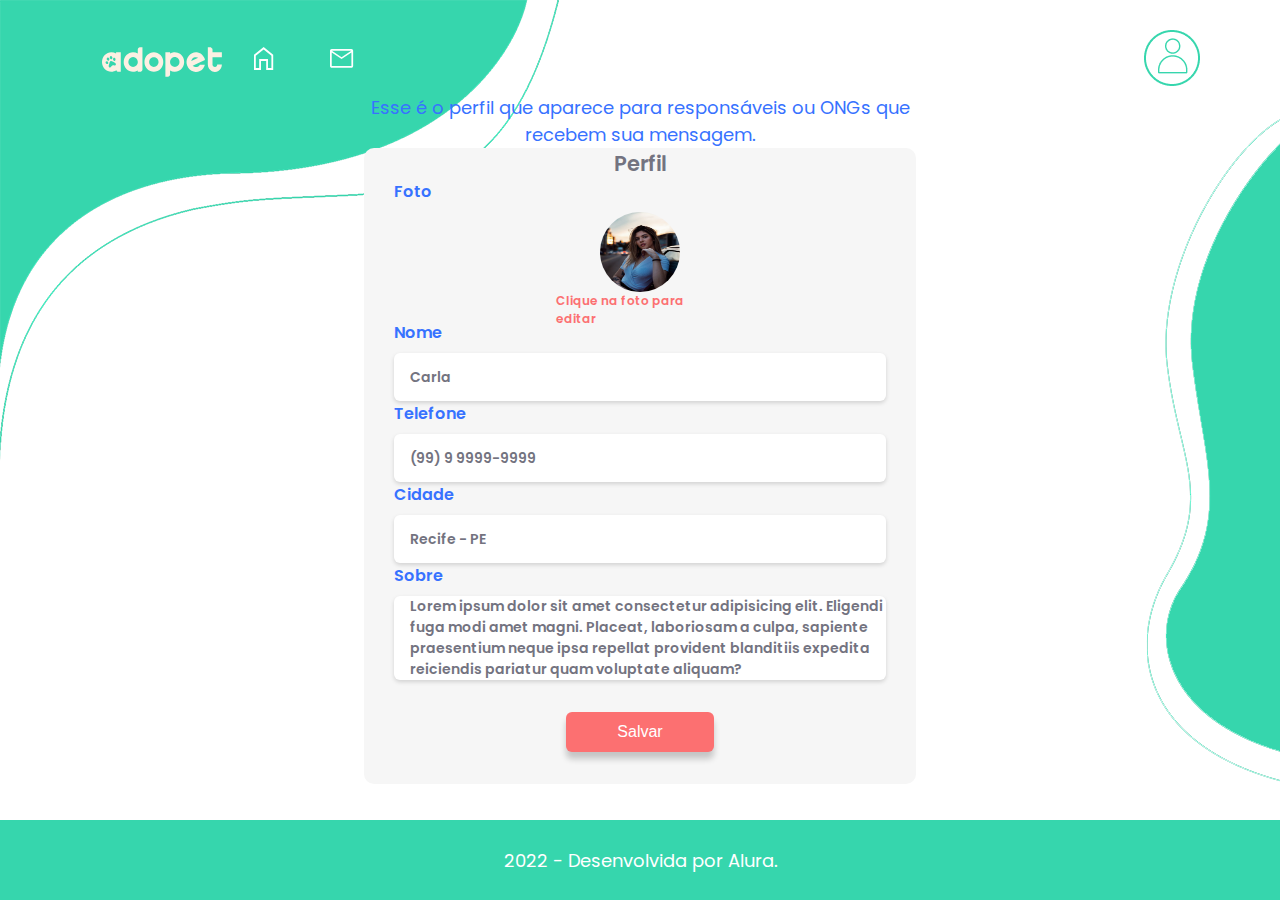
<file: html/perfil.html>
<!DOCTYPE html>
<html lang="en">
<head>
    <meta charset="UTF-8">
    <meta http-equiv="X-UA-Compatible" content="IE=edge">
    <meta name="viewport" content="width=device-width, initial-scale=1.0">
    <link rel="stylesheet" href="../css/perfil.css">
    <link rel="shortcut icon" href="../favicon.ico" type="image/x-icon">
    <title>Adopet - Perfil</title>
</head>
<body>

    <header>
        <div class="headerContainer">
            <svg width="120" height="64" viewBox="0 0 260 64" fill="none" xmlns="http://www.w3.org/2000/svg">
                <path d="M82.0979 0H87.657V47.9496C87.6636 48.6511 87.5349 49.3467 87.2785 49.995C87.0221 50.6433 86.6433 51.2309 86.1647 51.7227C85.7078 52.2329 85.1544 52.6382 84.5396 52.9128C83.9249 53.1874 83.2622 53.3253 82.5937 53.3177H77.5256V50.2673C74.4459 52.2105 70.9198 53.2441 67.3227 53.2579C64.6474 53.2989 61.9926 52.7663 59.5219 51.693C57.0512 50.6197 54.8171 49.0285 52.9575 47.0175C51.0629 45.0444 49.5602 42.6991 48.5358 40.1166C47.5114 37.5342 46.9854 34.7654 46.9883 31.9697C46.9895 29.1798 47.5166 26.4175 48.5393 23.8406C49.562 21.2637 51.0603 18.9227 52.9486 16.9513C54.837 14.9799 57.0783 13.4168 59.5447 12.3513C62.011 11.2858 64.654 10.7387 67.3227 10.7413C70.9092 10.7479 74.4299 11.7489 77.5256 13.6422V4.78499C77.5256 3.51679 78.0072 2.30047 78.8645 1.40325C79.7218 0.506035 80.8848 0.00132104 82.0979 0ZM77.5256 32.2887V31.6357C77.4918 29.8009 76.988 28.0091 76.0667 26.447C75.163 24.8977 73.8983 23.6132 72.3908 22.7137C70.8365 21.8027 69.0834 21.3271 67.3016 21.3333C65.5197 21.3394 63.7697 21.8269 62.2212 22.7486C60.6812 23.6832 59.401 25.0215 58.5071 26.6314C57.3729 28.6605 56.9144 31.0255 57.2034 33.3562C57.4925 35.6868 58.5127 37.8514 60.1043 39.511C61.9918 41.5113 64.5619 42.646 67.2495 42.6657C69.9371 42.6853 72.5221 41.5882 74.4361 39.6157C75.3873 38.6673 76.1499 37.5318 76.6801 36.2744C77.2102 35.017 77.4976 33.6625 77.5256 32.2887Z" fill="#FCF0E3"/>
                <path d="M97.9129 16.9821C101.732 12.9929 106.907 10.7487 112.306 10.7412C117.705 10.7338 122.886 12.9636 126.715 16.9422C128.647 18.8826 130.176 21.2175 131.209 23.8018C132.241 26.3861 132.755 29.1647 132.717 31.9651C132.758 34.7673 132.25 37.5486 131.223 40.1375C130.197 42.7263 128.674 45.0679 126.748 47.0179C124.858 48.9959 122.613 50.5651 120.142 51.6357C117.671 52.7063 115.022 53.2573 112.347 53.2573C109.672 53.2573 107.024 52.7063 104.553 51.6357C102.082 50.5651 99.8369 48.9959 97.9463 47.0179C96.0199 45.0686 94.4963 42.7272 93.4696 40.1381C92.4429 37.5491 91.935 34.7675 91.9771 31.9651C91.9268 29.175 92.428 26.4042 93.4494 23.826C94.4708 21.2478 95.9903 18.9179 97.9129 16.9821ZM105.126 39.5463C106.068 40.5378 107.189 41.324 108.423 41.8594C109.658 42.3949 110.982 42.6689 112.318 42.6657C113.655 42.6624 114.978 42.382 116.21 41.8405C117.442 41.2991 118.559 40.5074 119.496 39.5114C120.457 38.5305 121.217 37.3558 121.73 36.0586C122.243 34.7614 122.498 33.3687 122.481 31.9651C122.423 29.1859 121.327 26.5409 119.427 24.5966C117.526 22.6524 114.973 21.5636 112.314 21.5636C109.655 21.5636 107.102 22.6524 105.201 24.5966C103.301 26.5409 102.204 29.1859 102.147 31.9651C102.132 33.3748 102.391 34.7729 102.906 36.0757C103.421 37.3784 104.183 38.5589 105.146 39.5463H105.126Z" fill="#FCF0E3"/>
                <path d="M177.605 27.6477C178.255 30.8508 178.172 34.1693 177.361 37.3323C176.624 40.3496 175.262 43.1607 173.371 45.5665C171.478 47.9239 169.124 49.8293 166.467 51.154C163.485 52.6708 160.189 53.3855 156.876 53.2332C153.563 53.0809 150.339 52.0664 147.496 50.2817V58.6255C147.504 59.3272 147.376 60.0232 147.119 60.6717C146.863 61.3202 146.483 61.9076 146.004 62.3987C145.537 62.9158 144.972 63.3252 144.344 63.6007C143.717 63.8762 143.042 64.0118 142.361 63.9987H137.351V10.666H147.496V13.6566C149.937 12.0974 152.676 11.1201 155.519 10.7945C158.363 10.4688 161.239 10.8028 163.945 11.7725C167.381 12.9079 170.462 14.9874 172.865 17.7937C175.29 20.5541 176.931 23.9665 177.605 27.6477ZM150.467 39.5454C151.899 41.0311 153.72 42.0404 155.7 42.446C157.681 42.8516 159.731 42.6355 161.594 41.8248C163.457 41.0142 165.049 39.6452 166.169 37.8905C167.289 36.1357 167.887 34.0737 167.888 31.9642C167.888 29.1353 166.813 26.4222 164.9 24.4218C162.986 22.4215 160.391 21.2977 157.685 21.2977C154.979 21.2977 152.384 22.4215 150.47 24.4218C148.557 26.4222 147.482 29.1353 147.482 31.9642C147.466 33.3728 147.722 34.7703 148.235 36.073C148.748 37.3757 149.507 38.5567 150.467 39.5454Z" fill="#FCF0E3"/>
                <path d="M249.646 37.5869H259.711C259.733 40.3979 259.039 43.1644 257.699 45.6017C256.383 48.0174 254.463 50.0128 252.144 51.3736C249.823 52.7638 247.191 53.4893 244.516 53.477C242.792 53.4838 241.079 53.189 239.448 52.6048C236.476 51.5117 233.903 49.4785 232.087 46.7873C230.27 44.0961 229.3 40.8805 229.312 37.5869V0.204164H234.308C235.212 0.199541 236.1 0.451025 236.878 0.931881C237.653 1.40639 238.298 2.08087 238.752 2.89073C239.21 3.7062 239.449 4.63631 239.443 5.58229V11.0302H259.711V21.5322H239.443V38.6735C239.699 39.9816 240.411 41.1437 241.441 41.9343C242.47 42.7249 243.744 43.0877 245.014 42.9523C246.285 42.817 247.463 42.1932 248.318 41.2018C249.174 40.2105 249.647 38.9222 249.646 37.5869Z" fill="#FCF0E3"/>
                <path d="M30.5399 10.666V13.6566C27.4445 11.7627 23.9236 10.7616 20.337 10.7557C17.6661 10.7117 15.0147 11.2376 12.5448 12.3011C10.0748 13.3647 7.83829 14.9436 5.97182 16.9413C4.04444 18.8835 2.51988 21.2194 1.49297 23.8039C0.466066 26.3883 -0.0412361 29.166 0.00261915 31.9642C-0.0394921 34.7666 0.468489 37.5482 1.49518 40.1372C2.52187 42.7263 4.04546 45.0677 5.97182 47.017C7.83107 49.0284 10.0651 50.62 12.5359 51.6933C15.0066 52.7667 17.6617 53.299 20.337 53.2574C24.0923 53.2559 27.7716 52.1505 30.9547 50.0674C31.3761 50.9876 32.0224 51.7751 32.8284 52.3502C33.6418 52.9482 34.6137 53.2654 35.608 53.2574H40.7V10.666H30.5399ZM23.9795 25.654C24.2274 23.8546 25.6006 22.6634 27.0452 23.0422C28.4898 23.421 29.4576 25.1356 29.2097 26.93C28.9618 28.7244 27.5887 29.9206 26.1441 29.5418C24.6995 29.163 23.7316 27.4484 23.9795 25.654ZM18.1105 19.588C19.4073 18.6709 21.1809 19.279 22.0724 20.9438C22.964 22.6085 22.6398 24.7119 21.343 25.6291C20.0462 26.5462 18.2773 25.9431 17.3858 24.2733C16.4942 22.6036 16.8184 20.535 18.1105 19.588ZM11.4785 22.5786C12.7754 21.6615 14.549 22.2646 15.4405 23.9344C16.3321 25.6041 16.0079 27.7026 14.7111 28.6197C13.4142 29.5368 11.6454 28.9337 10.7538 27.2639C9.86228 25.5942 10.1865 23.5257 11.4785 22.5986V22.5786ZM13.2569 35.3735C12.5179 36.7193 10.7634 36.9685 9.33783 35.9317C7.91228 34.895 7.35922 32.9411 8.09822 31.6203C8.83722 30.2994 10.5917 30.0253 12.0173 31.062C13.4428 32.0988 14.0007 34.0477 13.2569 35.3934V35.3735ZM29.1716 38.8625C27.3789 40.298 24.7471 38.6432 22.573 39.6102C20.3704 40.4924 19.5694 43.5977 17.3285 43.8619C15.0877 44.126 13.3713 41.579 15.4215 36.9436C16.7564 33.8234 16.3845 31.1517 18.8495 30.0352C21.362 29.0384 22.8734 31.2464 25.9677 32.5274C30.5113 34.3716 30.9642 37.452 29.1716 38.8825V38.8625Z" fill="#FCF0E3"/>
                <path d="M212.099 37.906C211.064 39.7581 209.498 41.2229 207.622 42.0929C205.752 42.9914 203.662 43.2614 201.639 42.8655C199.663 42.5068 197.83 41.5562 196.361 40.129L223.094 27.6133L222.779 26.1678C222.744 25.8993 222.681 25.6353 222.593 25.3803C222.432 24.7723 222.228 24.1775 221.983 23.6009C221.16 21.638 220.032 19.8309 218.645 18.2527C215.851 14.8115 212.04 12.442 207.813 11.5188C203.555 10.5014 199.095 10.9833 195.126 12.8895C192.477 14.1171 190.109 15.9242 188.184 18.1889C186.259 20.4536 184.82 23.1233 183.965 26.0183C183.135 28.8718 182.882 31.8744 183.221 34.8357C183.624 38.353 184.878 41.705 186.864 44.5751C188.687 47.2911 191.096 49.5202 193.896 51.0819C196.697 52.6436 199.809 53.4941 202.982 53.5645C206.156 53.6349 209.3 52.9232 212.161 51.487C215.022 50.0508 217.52 47.9306 219.451 45.2978C221.055 43.0911 222.235 40.5811 222.927 37.906H212.099ZM195.355 25.5199C196.36 24.1719 197.671 23.1079 199.169 22.4246C200.662 21.7118 202.299 21.3934 203.937 21.4975C205.547 21.6022 207.114 22.0825 208.524 22.9031L193.324 30.0058C193.675 28.3716 194.368 26.8393 195.355 25.5199Z" fill="#FCF0E3"/>
            </svg>

        <nav>
            <ul>
                <li>
                    <a href="./index.html">
                        <svg width="20" height="23" viewBox="0 0 20 23" fill="none" xmlns="http://www.w3.org/2000/svg">
                        <path d="M0 23V7.66667L9.66 0L19.2 7.66667V23H12.18V13.8958H6.99V23H0ZM1.8 21.0833H5.19V11.9792H13.98V21.0833H17.4V8.625L9.66 2.39583L1.8 8.625V21.0833Z" fill="white"/>
                        </svg>       
                    </a>
                </li>
                <li>
                    <a href="./mensagem.html">
                        <svg width="24" height="19" viewBox="0 0 24 19" fill="none" xmlns="http://www.w3.org/2000/svg">
                        <path d="M1.73542 18.8632C1.27264 18.8632 0.867709 18.6864 0.520625 18.3327C0.173542 17.979 0 17.5664 0 17.0948V1.76843C0 1.29685 0.173542 0.884214 0.520625 0.530528C0.867709 0.176843 1.27264 0 1.73542 0H21.4035C21.8663 0 22.2712 0.176843 22.6183 0.530528C22.9654 0.884214 23.1389 1.29685 23.1389 1.76843V17.0948C23.1389 17.5664 22.9654 17.979 22.6183 18.3327C22.2712 18.6864 21.8663 18.8632 21.4035 18.8632H1.73542ZM11.5695 9.96214L1.73542 3.38949V17.0948H21.4035V3.38949L11.5695 9.96214ZM11.5695 8.19372L21.2878 1.76843H1.88004L11.5695 8.19372ZM1.73542 3.38949V1.76843V3.38949V17.0948V3.38949Z" fill="white"/>
                        </svg>
                    </a>                     
                </li>
            </ul>
        </nav>

        </div>

        <a href="">
            <img src="../img/Usuário.png" alt="usuario logo">
        </a>
    </header>

    <main>
        <p>Esse é o perfil que aparece para responsáveis ou ONGs que recebem sua mensagem.</p>

        <div class="perfil">
            <p>Perfil</p>

            <div class="info foto">
                <span>Foto</span>
                <div class="fotoPerfil">
                    <img src="../img/pexels-photo-2272853.jpg" alt="foto de perfil">
                    <span>Clique na foto para editar</span>
                </div>
            </div>

            <div class="info nome">
                <span>Nome</span>
                <div class="campoNome">
                    <p>Carla</p>
                </div>
            </div>

            <div class="info telefone">
                <span>Telefone</span>
                <div class="campoTel">
                    <p>(99) 9 9999-9999</p>
                </div>
            </div>

            <div class="info cidade">
                <span>Cidade</span>
                <div class="campoCid">
                    <p>Recife - PE</p>
                </div>
            </div>

            <div class="info sobre">
                <span>Sobre</span>
                <div class="campoSobre">
                    <p>Lorem ipsum dolor sit amet consectetur adipisicing elit. Eligendi fuga modi amet magni. Placeat, laboriosam a culpa, sapiente praesentium neque ipsa repellat provident blanditiis expedita reiciendis pariatur quam voluptate aliquam?                    
                    </p>
                </div>
            </div>

            <button>Salvar</button>
        </div>
    </main>

    <footer>
        <span>2022 - Desenvolvida por Alura.</span>
    </footer>
    
    <script src="../javascript/perfil.js"></script>
</body>
</html>
</file>
<file: css/perfil.css>
@import url("./background.css");
@import url("./header.css");
@import url("./footer.css");
@import url("./var.css");

*{
    margin: 0;
    padding: 0;
}

header img{
    display: block;
}

body{
    background-color: #ffffff;
}

main{
    margin-top: 80px;
}

main p{
    width: 247px;
    font-size: 1rem;
    color: var(--azul);
    text-align: center;
    margin: 0 auto;
}

.perfil{
    width: 312px;
    height: max-content;
    display: flex;
    flex-direction: column;
    justify-content: space-around;
    background-color: var(--cinzaClaroFundo);
    border-radius: 10px;
    margin: 0 auto;
    margin-top: 24px;
    margin-bottom: 16px;
}

.perfil p{
    font-size: 1.313rem;
    color: var(--cinza);
    font-weight: 600;
    text-align: center;
}

.info{
    width: 280px;
    height: max-content;
    display: flex;
    flex-direction: column;
    margin: 0 auto;
}

.info span{
    font-size: 1rem;
    color: var(--azul);
    font-weight: 600;
    margin-bottom: 8px;
}

.campoNome, .campoTel, .campoCid, .campoSobre{
    width: 100%;
    height: 48px;
    background-color: #ffffff;
    box-shadow: 0px 2px 4px rgba(0, 0, 0, 0.15);
    border-radius: 6px;
    display: flex;
}

.campoSobre{
    height: max-content;
    margin-bottom: 32px;
}

.campoNome p, .campoTel p, .campoCid p, .campoSobre p{
    font-size: 0.875rem;
    margin: auto 0;
    text-align: start;
    margin-left: 16px;
}

.fotoPerfil{
    width: 168px;
    height: 108px;
    display: flex;
    flex-direction: column;
    justify-content: space-between;
    margin: 0 auto;
}

.fotoPerfil span{
    font-size: 0.75rem;
    color: var(--vermelho);
}

.fotoPerfil img{
    width: 80px;
    height: 80px;
    margin: 0 auto;
    border-radius: 50%;
}


button{
    width: 148px;
    height: 40px;
    text-decoration: none;
    font-size: 1rem;
    background-color: var(--vermelho);
    text-align: center;
    border-radius: 6px;
    color: #ffffff;
    box-shadow: 0px 7px 6px 0px #00000033;
    border: none;
    margin: 0 auto;
}

@media screen and (min-width: 768px){

    main{
        height: 730px;
        margin-top: 0;
    }

    .perfil{
        margin-top: 0;
        margin-bottom: 0;
    }

    main p{
        width: 552px;
        font-size: 1.125rem;
    }

    .perfil{
        width: max-content;
        height: max-content;
    }

    .info{
        width: 492px;
        margin: 0 30px 0 30px;
    }

    button{
        margin-bottom: 32px;
    }
}
</file>
